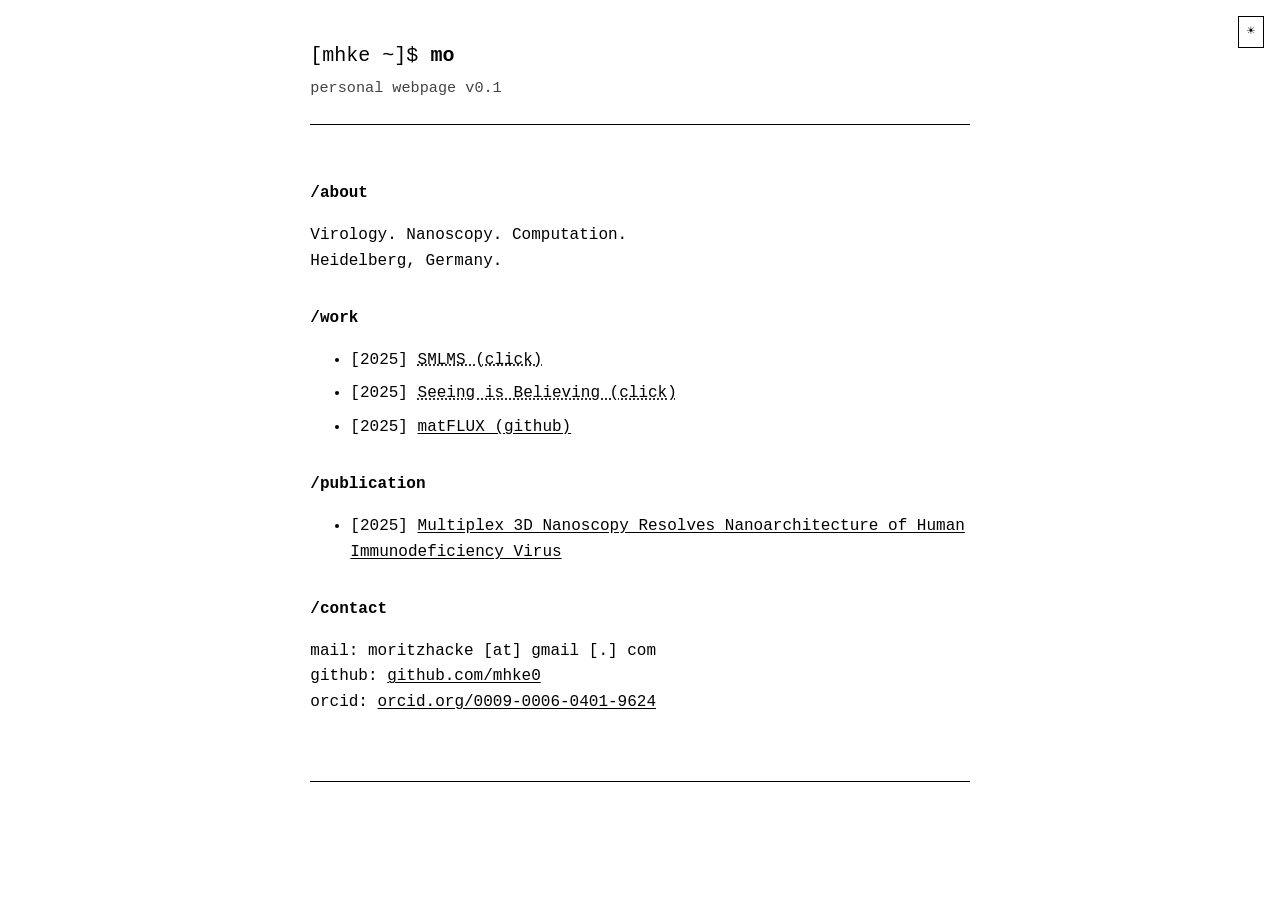
<file: index.html>
<!DOCTYPE html>
<html lang="en">
<head>
  <meta charset="utf-8" />
  <meta name="viewport" content="width=device-width, initial-scale=1" />
  <title>Moritz Hacke — Virology, Nanoscopy, Computation</title>
  <meta name="description" content="Moritz Hacke — Physician-scientist in virology, specialized in HIV-1 super-resolution microscopy (MINFLUX, DNA-PAINT) and computational tools for nanoscale imaging and viral protein analysis." />
  <meta name="author" content="Moritz Hacke" />
  <meta name="robots" content="index, follow" />
  <link rel="canonical" href="https://mhke.de/" />

  <!-- Open Graph -->
  <meta property="og:type" content="profile" />
  <meta property="og:title" content="Moritz Hacke — Virology, Nanoscopy, Computation" />
  <meta property="og:description" content="Physician-scientist in virology, specialized in HIV-1 super-resolution microscopy (MINFLUX, DNA-PAINT) and computational tools for nanoscale imaging." />
  <meta property="og:url" content="https://mhke.de/" />
  <meta property="og:site_name" content="mhke.de" />
  <meta property="profile:first_name" content="Moritz" />
  <meta property="profile:last_name" content="Hacke" />

  <!-- Structured data -->
  <script type="application/ld+json">
  {
    "@context": "https://schema.org",
    "@type": "ProfilePage",
    "mainEntity": {
      "@type": "Person",
      "name": "Moritz Hacke",
      "url": "https://mhke.de/",
      "email": "moritzhacke@gmail.com",
      "sameAs": [
        "https://github.com/mhke0",
        "https://orcid.org/0009-0006-0401-9624"
      ],
      "jobTitle": "Physician-Scientist",
      "knowsAbout": ["Virology", "HIV-1", "Super-resolution microscopy", "MINFLUX", "DNA-PAINT", "Computational biology"]
    }
  }
  </script>

  <meta name="theme-color" content="#FFF">
  <style>
    :root {
      --bg: #fff;
      --fg: #000;
      --muted: #444;
      --border: #000;
      --maxw: 72ch;
      --pad: 16px;
    }

    [data-theme="dark"] {
      --bg: #0d1117;
      --fg: #c9d1d9;
      --muted: #8b949e;
      --border: #30363d;
    }

    * { box-sizing: border-box; }

    html, body {
      background: var(--bg);
      color: var(--fg);
      font: 16px/1.6 "IBM Plex Mono", "SF Mono", ui-monospace, SFMono-Regular, Menlo, Consolas, "Roboto Mono", "Ubuntu Mono", "Liberation Mono", "Courier New", monospace;
      margin: 0;
    }

    a { color: inherit; text-underline-offset: 0.15em; }
    a:hover, a:focus { text-decoration-thickness: 0.15em; }

    .container { max-width: var(--maxw); margin: 0 auto; padding: var(--pad); }

    header { padding: 24px 0; border-bottom: 1px solid var(--border); }
    h1 { font-size: 1.25rem; margin: 0 0 4px 0; }

    .ascii-nav { font-size: 0.95rem; color: var(--muted); }
    .ascii-nav a { padding: 0 0.5ch; text-decoration: none; }
    .ascii-nav a::before { content: "["; }
    .ascii-nav a::after  { content: "]"; }

    main { padding: 24px 0; }
    h2 { font-size: 1rem; margin: 2rem 0 0.5rem; }
    pre, code { font: inherit; }

    hr { border: 0; border-top: 1px dashed var(--border); margin: 2rem 0; }

    .prompt { display: flex; align-items: baseline; gap: 0.5ch; }
    .prompt .label { color: var(--muted); }


    @keyframes blink { 0%, 49% { opacity: 1; } 50%, 100% { opacity: 0; } }

    /* Typing effect */
    .typing-text {
      font-weight: bold;
    }
    
    /* Hide caret during typing animation */
    .typing .caret {
      display: none;
    }

    /* Respect users who prefer reduced motion */
    @media (prefers-reduced-motion: reduce) {
      .caret { animation: none; }
    }

    footer { padding: 24px 0; border-top: 1px solid var(--border); font-size: 0.9rem; color: var(--muted); }

    /* Dark mode toggle */
    .theme-toggle {
      position: absolute;
      top: var(--pad);
      right: var(--pad);
      background: none;
      border: 1px solid var(--border);
      color: var(--fg);
      font: inherit;
      padding: 4px 8px;
      cursor: pointer;
      font-size: 0.85rem;
    }
    .theme-toggle:hover {
      background: var(--muted);
      color: var(--bg);
    }

    /* Expandable sections */
    .expandable {
      cursor: pointer;
      text-decoration: underline;
      text-decoration-style: dotted;
    }
    .expandable:hover {
      text-decoration-style: solid;
    }
    .collapsible {
      max-height: 0;
      overflow: hidden;
      transition: max-height 0.3s ease-out;
      margin-top: 0.5rem;
      padding-left: 1ch;
      border-left: 2px solid var(--muted);
    }
    .collapsible.open {
      max-height: 500px;
      transition: max-height 0.3s ease-in;
    }
    .collapsible p {
      margin: 0.5rem 0;
      font-size: 0.9rem;
      color: var(--muted);
    }

    /* Terminal input styling */
    #terminal-input {
      background: transparent;
      border: none;
      outline: none;
      color: var(--fg);
      font: inherit;
      font-weight: bold;
      padding: 0;
      margin: 0;
      width: 20ch;
      caret-color: transparent; /* Hide default cursor */
      position: relative;
    }
    #terminal-input::placeholder {
      color: var(--muted);
      opacity: 0.7;
    }

    /* Block cursor simulation */
    .terminal-container {
      position: relative;
      display: inline;
    }

    .block-cursor {
      position: absolute;
      top: 0;
      pointer-events: none;
      background: var(--fg);
      color: var(--bg);
      width: 0.65ch;
      height: 1.05em;
      animation: blink 1.5s steps(2, start) infinite;
      z-index: 1;
      vertical-align: -0.15em;
    }

    /* Hide block cursor during typing animation */
    .typing .block-cursor {
      display: none;
    }

    /* Disable input during typing animation */
    .typing #terminal-input {
      pointer-events: none;
    }

    /* Utility: screen-reader only text */
    .visually-hidden { position: absolute; clip: rect(0 0 0 0); clip-path: inset(50%); height: 1px; width: 1px; overflow: hidden; white-space: nowrap; }
  </style>
</head>
<body>
  <button class="theme-toggle" onclick="toggleTheme()" aria-label="Toggle dark mode">
    <span id="theme-icon">☀</span>
  </button>
  <div class="container">
    <header>
      <h1 style="font-weight: normal;" class="typing">[mhke ~]$ <span class="terminal-container"><input type="text" id="terminal-input" autocomplete="off" spellcheck="false"><span class="block-cursor" id="block-cursor"></span></span><span class="visually-hidden"> Interactive terminal input</span></h1>
      <nav class="ascii-nav" aria-label="Primary">
        personal webpage v0.1
      </nav>
    </header>

    <main>
      <h2 id="about">/about</h2>
      <p>Virology. Nanoscopy. Computation.<br>Heidelberg, Germany.</p>
      <h2 id="work">/work</h2>
      <ul>
        <li>[2025] <span class="expandable" onclick="toggleSection('smlms')">SMLMS (click)</span>
          <div id="smlms" class="collapsible">
            <p>3D MINFLUX and DNA-PAINT resolves nanoarchitecture of HIV-1 particles</p>
            <p>- <a href="smlms/poster.pdf">Poster</a></p>
            <p>- <a href="smlms/movie1.mov">Movie 1</a></p>
            <p>- <a href="smlms/movie2.mov">Movie 2</a></p>
          </div>
        </li>
        <li>[2025] <span class="expandable" onclick="toggleSection('seeing')">Seeing is Believing (click)</span>
          <div id="seeing" class="collapsible">
            <p>3D MINFLUX and DNA-PAINT resolves nanoarchitecture of HIV-1 particles</p>
            <p>- <a href="smlms/Poster2.pdf">Poster</a></p>
            <p>- <a href="smlms/movie1.mov">Movie 1</a></p>
            <p>- <a href="smlms/movie2.mov">Movie 2</a></p>
          </div>
        </li>
        <li>[2025] <a href="https://github.com/mhke0/matflux" target="_blank" rel="noopener">matFLUX (github)</a></li>
      </ul>
      <h2 id="contact">/publication</h2>
      <ul>
        <li>[2025] <a href="https://doi.org/10.1021/acsnano.5c12222" target="_blank" rel="noopener">Multiplex 3D Nanoscopy Resolves Nanoarchitecture of Human Immunodeficiency Virus</a></li>
      </ul>
      <h2 id="contact">/contact</h2>
      <pre>
mail: moritzhacke [at] gmail [.] com
github: <a href="https://github.com/mhke0">github.com/mhke0</a>
orcid: <a href="https://orcid.org/0009-0006-0401-9624">orcid.org/0009-0006-0401-9624</a>
      </pre>
    </main>

    <footer>
    </footer>
  </div>

  <script>
    function toggleTheme() {
      const body = document.body;
      const themeIcon = document.getElementById('theme-icon');
      const currentTheme = body.getAttribute('data-theme');
      
      if (currentTheme === 'dark') {
        body.removeAttribute('data-theme');
        themeIcon.textContent = '☀';
        localStorage.setItem('theme', 'light');
      } else {
        body.setAttribute('data-theme', 'dark');
        themeIcon.textContent = '☾';
        localStorage.setItem('theme', 'dark');
      }
    }

    function toggleSection(id) {
      const section = document.getElementById(id);
      section.classList.toggle('open');
    }

    // Function to update block cursor position
    function updateBlockCursor() {
      const input = document.getElementById('terminal-input');
      const cursor = document.getElementById('block-cursor');
      const cursorPosition = input.selectionStart;
      
      // Create a temporary element to measure text width
      const tempSpan = document.createElement('span');
      tempSpan.style.visibility = 'hidden';
      tempSpan.style.position = 'absolute';
      tempSpan.style.font = window.getComputedStyle(input).font;
      tempSpan.textContent = input.value.substring(0, cursorPosition);
      document.body.appendChild(tempSpan);
      
      const textWidth = tempSpan.offsetWidth;
      document.body.removeChild(tempSpan);
      
      cursor.style.left = textWidth + 'px';
      
      // Show the character under cursor if there is one
      if (cursorPosition < input.value.length) {
        cursor.textContent = input.value.charAt(cursorPosition);
      } else {
        cursor.textContent = ' ';
      }
    }

    // Typing effect function - now types directly into the input
    function typeText(text, speed = 100) {
      const input = document.getElementById('terminal-input');
      const h1Element = input.closest('h1');
      let i = 0;
      
      function typeChar() {
        if (i < text.length) {
          input.value += text.charAt(i);
          i++;
          setTimeout(typeChar, speed);
        } else {
          // Enable input after typing is complete
          h1Element.classList.remove('typing');
          input.focus(); // Focus the input so cursor appears
          updateBlockCursor(); // Position the block cursor
        }
      }
      
      typeChar();
    }

    // Initialize on page load
    document.addEventListener('DOMContentLoaded', function() {
      // Check if user prefers reduced motion
      const prefersReducedMotion = window.matchMedia('(prefers-reduced-motion: reduce)').matches;
      
      if (!prefersReducedMotion) {
        // Start typing effect
        setTimeout(() => {
          typeText('moritz hacke', 150);
        }, 800); // Small delay before starting
      } else {
        // If user prefers reduced motion, show text immediately
        const input = document.getElementById('terminal-input');
        input.value = 'moritz hacke';
        const h1Element = document.querySelector('h1');
        h1Element.classList.remove('typing');
        input.focus();
        updateBlockCursor();
      }
    });

    const savedTheme = localStorage.getItem('theme');
    
    if (savedTheme === 'dark') {
      document.body.setAttribute('data-theme', 'dark');
      document.getElementById('theme-icon').textContent = '☾';
    }

    // Terminal functionality
    function handleCommand(command) {
      const cmd = command.trim().toLowerCase();
      switch(cmd) {
        case 'clear':
          document.getElementById('terminal-input').value = '';
          return;
        case 'help':
          alert('Available commands: help, clear, about, contact, ls, mail');
          break;
        case 'about':
          document.getElementById('about').scrollIntoView({ behavior: 'smooth' });
          break;
        case 'contact':
          document.getElementById('contact').scrollIntoView({ behavior: 'smooth' });
          break;
        case 'ls':
          alert('about/  work/  contact/');
          break;
        case 'steffi':
          // Easter egg: add heart to the nav
          const nav = document.querySelector('.ascii-nav');
          if (!nav.textContent.includes('♥')) {
            nav.textContent += ' ♥';
          }
          break;
        case 'mail':
          // Open mailto link
          window.open('mailto:moritzhacke@gmail.com', '_blank');
          break;
        case 'plates':
          // Easter egg: navigate to Empty Plates
          window.location.href = '/emptyplates/';
          break;
        case '':
          break;
        default:
          alert(`Command not found: ${cmd}`);
      }
      document.getElementById('terminal-input').value = '';
    }

    // Add event listener for terminal input
    setTimeout(() => {
      const terminalInput = document.getElementById('terminal-input');
      
      // Handle commands
      terminalInput.addEventListener('keypress', function(e) {
        if (e.key === 'Enter') {
          handleCommand(this.value);
        }
      });
      
      // Update cursor position on input changes
      terminalInput.addEventListener('input', updateBlockCursor);
      terminalInput.addEventListener('keyup', updateBlockCursor);
      terminalInput.addEventListener('click', updateBlockCursor);
      terminalInput.addEventListener('focus', updateBlockCursor);
      
      // Focus input when clicking anywhere on the header
      document.querySelector('header').addEventListener('click', function() {
        if (!document.querySelector('.typing')) {
          terminalInput.focus();
          updateBlockCursor();
        }
      });
    }, 100);
  </script>
</body>
</html>
</file>
